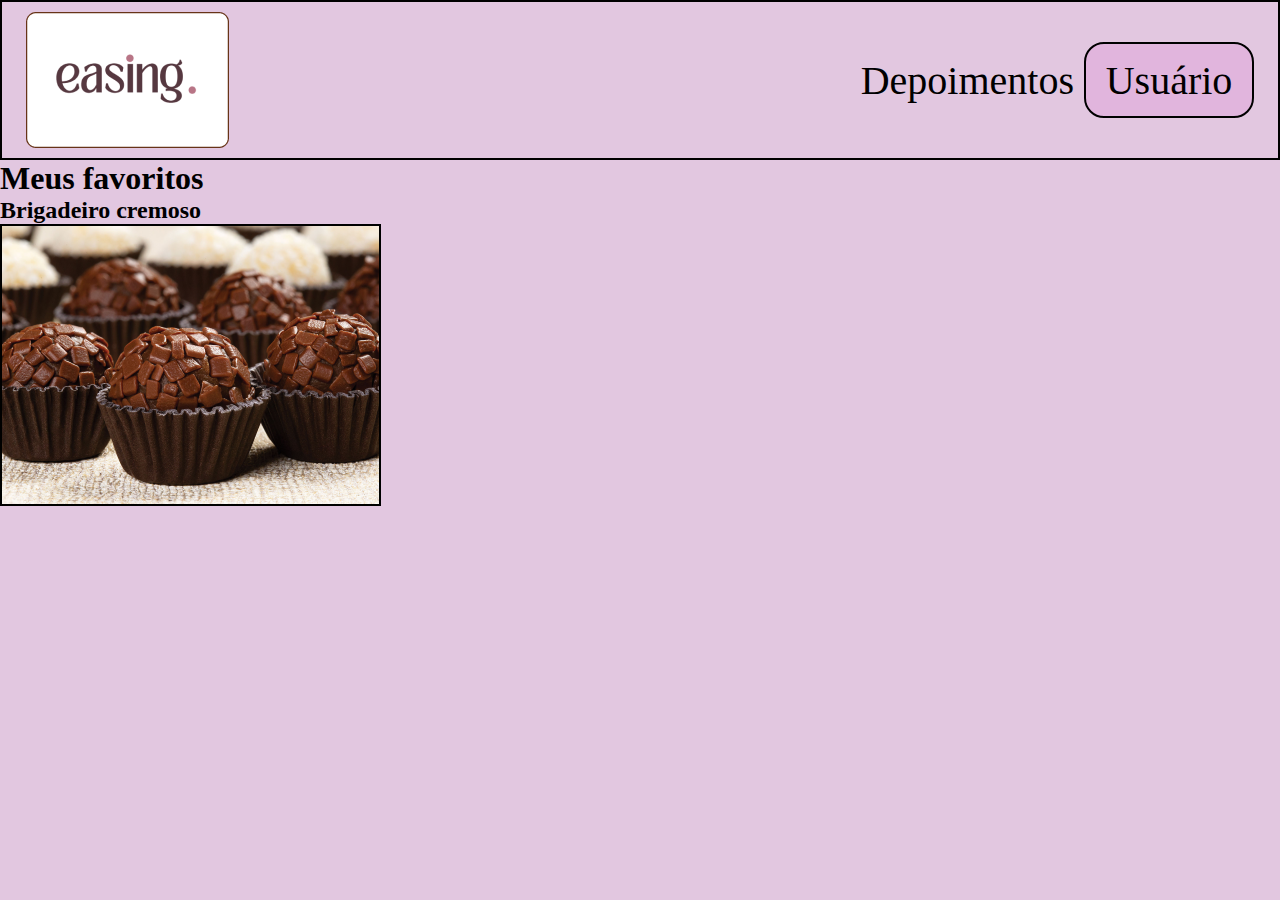
<file: Favoritos/index.html>
<!DOCTYPE html>
<html lang="pt-bbr">
<head>
    <meta charset="UTF-8">
    <meta http-equiv="X-UA-Compatible" content="IE=edge">
    <meta name="viewport" content="width=device-width, initial-scale=1.0">
    <title>Favoritos</title>
<link rel="stylesheet" href="style.css">
    
</head>

<body>
    
    <header class="cabecalho">
        <img class="logotipo" src="logo.png" alt="logo da empresa">
        <nav class="cabecalho-menu">
        <a class="cabecalho-depoimentos">Depoimentos</a>
        <button class="btn-usuário">Usuário</button>
        </nav>
    </header>

    <main class="conteudo">
        <h1>Meus favoritos</h1>

    <section class="receita1"></section>
            <div class="conteudo-principal-escrito">
                <h2 class="conteudo-principal-escrito-titulo">Brigadeiro cremoso</h2>
                <h3 class="conteudo-principal-escrito-receita"></h3>
            </div>
            <img class="img-brigadeiro" src="brigadeiro.png" alt="Imagem da receita">

    <!-- <section class="receita2"></section>
            <div class="conteudo-principal-escrito">
                <h2 class="conteudo-principal-escrito-titulo">XXXXXX</h2>
                <h3 class="conteudo-principal-escrito-receita">XXXXX</h3>
            </div>
            <img class="img-brigadeiro" src="brigadeiro.png" alt="Imagem da receita"> -->
    

    
</body>
</html>
</file>
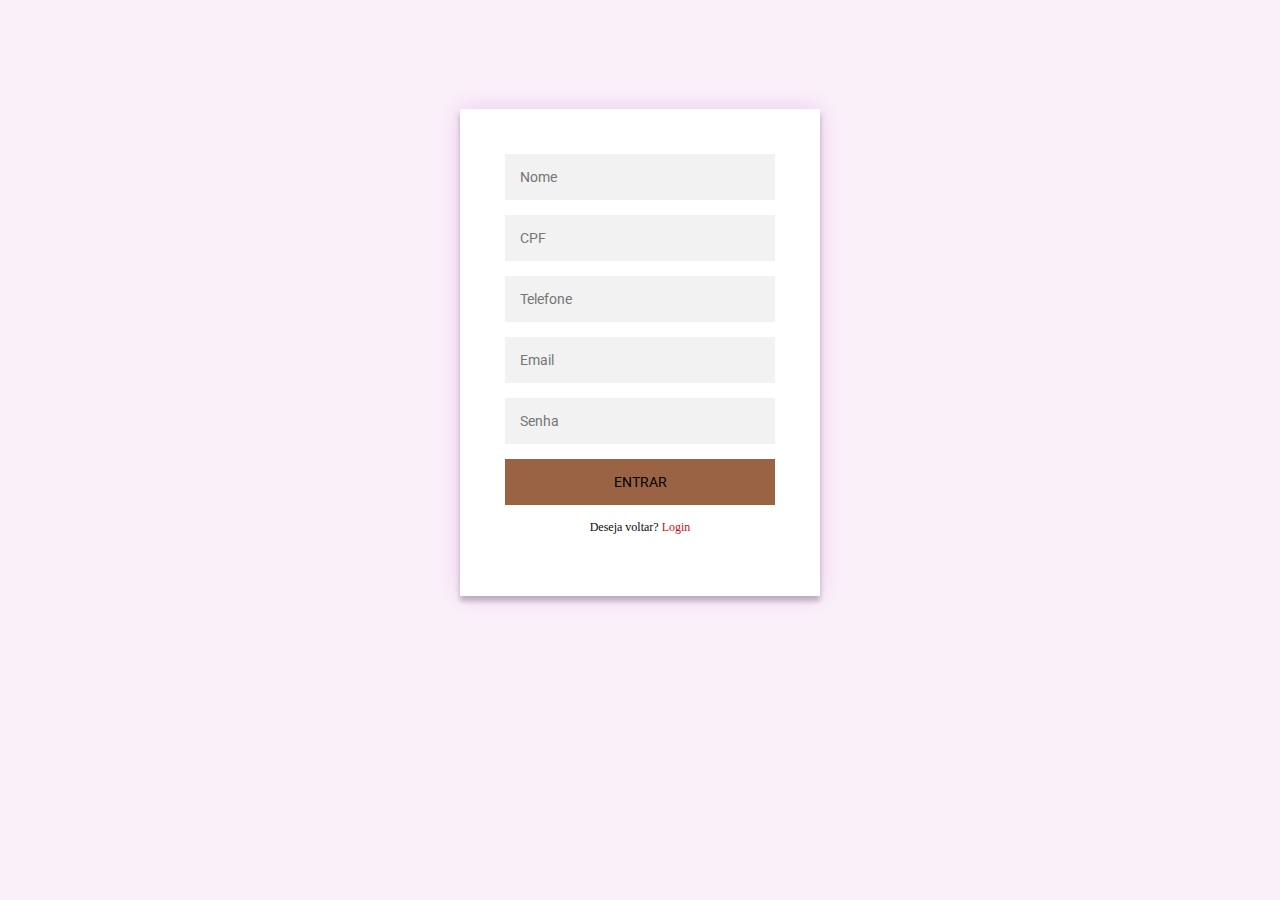
<file: src/cadastro/cadastro.html>
<html>
	<head>
		<meta http-equiv="Content-Type" content="text/html;charset=utf-8" />
		<script type="text/javascript"
			src="https://code.jquery.com/jquery-1.7.1.min.js"></script>
		<script type="text/javascript" src="cadastro_funcoes.js"></script>
		<link rel="stylesheet" href="style.css" type="text/css"/>
	</head>
	<body>
		<div class="background">
			<div class="form">
				<form id="frmCadastro">
					<input placeholder="Nome" type="text" id="nome"/>
					<input placeholder="CPF" type="text" id="cpf"/>
					<input placeholder="Telefone" type="text" id="telefone"/>
					<input placeholder="Email" type="text" id="email"/>
					<input placeholder="Senha" type="text" id="senha"/>
					<button type="submit" value="Salvar" id="btnSalvar">Entrar</button>
					<p class="message">Deseja voltar?  <a href="../login/login.html"> Login </a></p>
				</form>
			</div>
		</div>
		<table id="tblListar">

		</table>
	</body>
</html>
</file>
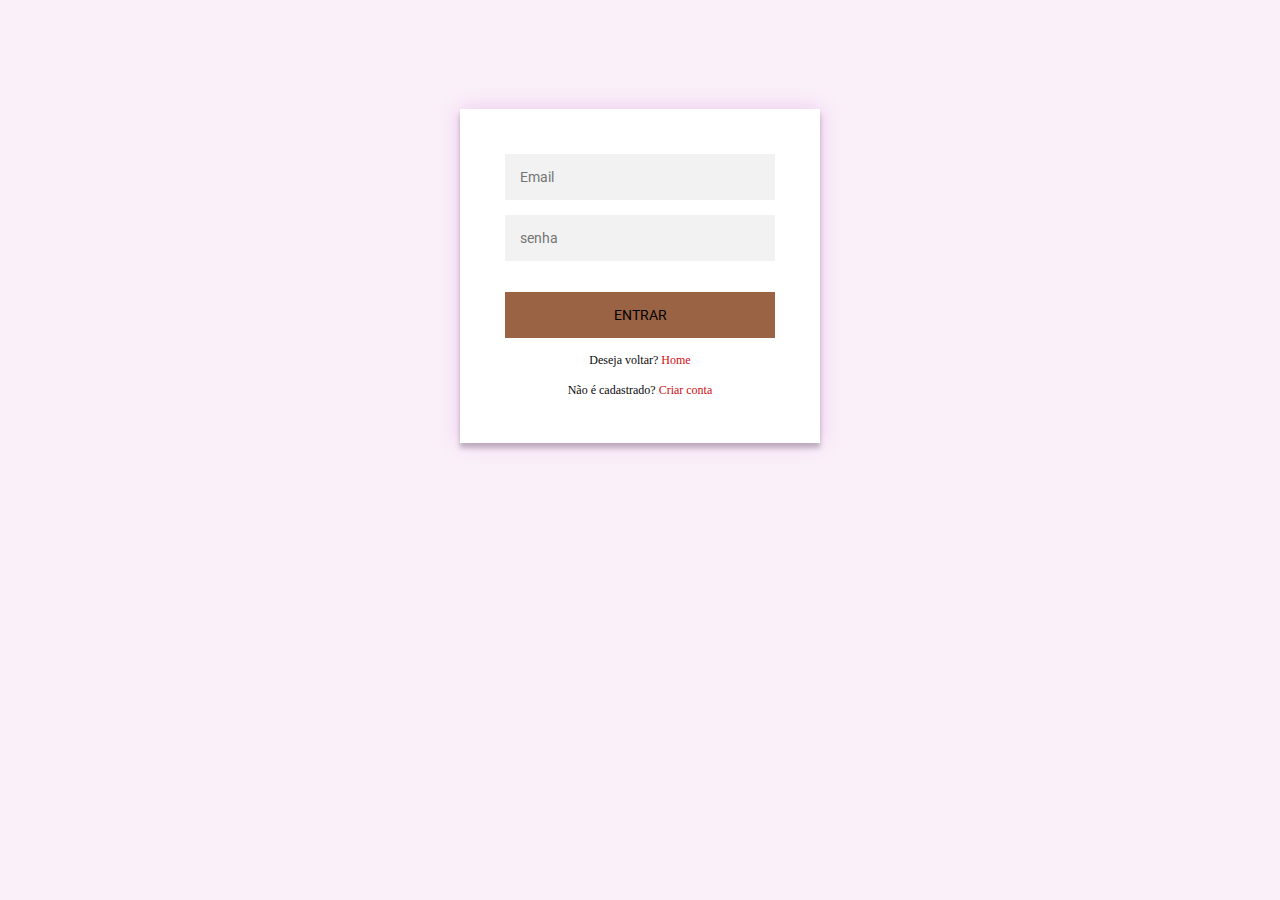
<file: src/login/login.html>
<!DOCTYPE html>
<html lang="pt-br">
  <head>
    <meta charset="UTF-8">
    <meta http-equiv="X-UA-Compatible" content="IE=edge">
    <meta name="viewport" content="width=device-width, initial-scale=1.0">
    <link rel="stylesheet" href="style.css">
    <script type="text/javascript"
      src="https://code.jquery.com/jquery-1.7.1.min.js"></script>
    <title>login</title>
  </head>
  <body>

    <div class="background">
      <div class="form">
        <form id="frmCadastro">
          <input type="text" placeholder="Email" id="email"/>
          <input type="password" placeholder="senha" id="senha"/>
        </form>
        <p></p>
        <button type="submit" id="btnLogar">Entrar</button>
        <p class="message">Deseja voltar? <a href="../../index.html"> Home </a></p>
        <p class="message">Não é cadastrado? <a
            href="../cadastro/cadastro.html"> Criar conta</a></p>
      </div>
    </div>

    <table id="tblListar">

    </table>
    <script type="text/javascript" src="login_funcoes.js"></script>
  </body>
</html>
</file>
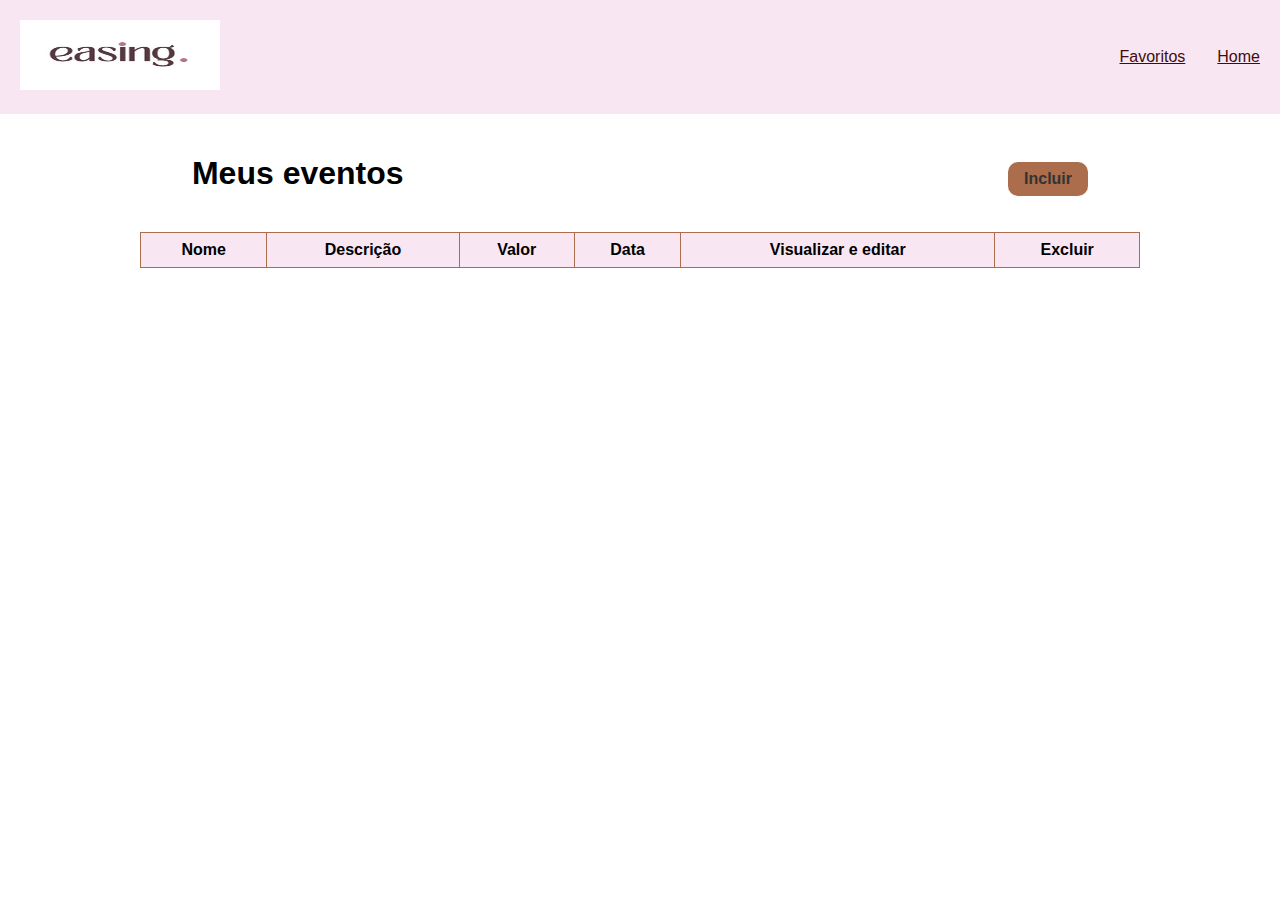
<file: src/tabela/tabela.html>
<!DOCTYPE html>
<html lang="pt-br">
<head>
  <meta charset="UTF-8">
  <meta http-equiv="X-UA-Compatible" content="IE=edge">
  <meta name="viewport" content="width=device-width, initial-scale=1.0">
  <title>CRUD</title>
  <link rel="stylesheet" href="style.css">
  <link href='https://unpkg.com/boxicons@2.1.1/css/boxicons.min.css' rel='stylesheet'>
</head>
<body>
  <header class="header">
    <div class="logo">
      <img src="../imagens/logo.ico"  height="70px" width="30px">
    </div>
    <nav class="cabeçalho-menu">
      <a class="cabeçalho-menu-item" href="../favoritos/index.html">Favoritos</a>
      <a class="cabeçalho-menu-item" href="../../index.html">Home</a>
   </nav>
    </nav>
  </header>
  <div class="container">
    <div class="line">
      <h1 class="title">Meus eventos</h1>
      <button onclick="openModal()" class="btn-new">Incluir</button>
    </div>
    <div class="divTable">
      <table>
        <thead>
          <tr>
            <th>Nome</th>
            <th>Descrição</th>
            <th>Valor</th>
            <th>Data</th>
            <th class="acao">Visualizar e editar</th>
            <th class="acao">Excluir</th>
          </tr>
        </thead>
        <tbody>
        </tbody>
      </table>
    </div>
  </div>
  <div class="modal-container">
    <div class="modal">
      <form>
        <label for="m-Nome">Nome</label>
        <input id="m-Nome" type="text" required />

        <label for="m-Descrição">Descrição</label>
        <input id="m-Descrição" type="text" required />

        <label for="m-Valor">Valor</label>
        <input id="m-Valor" type="number" required />

        <label for="m-Data">Data</label>
        <input id="m-Data" type="date" required />

        <button id="btnSalvar">Salvar</button>
      </form>
    </div>
  </div>
  <script src="script.js"></script>
</body>
</html>
</file>
<file: Favoritos/style.css>
*{
    margin: 0;
    padding: 0;
    box-sizing: border-box;
    text-decoration: none;
}

body {

    background: #e2c7e0;
}
.cabecalho {
    display: flex;
    flex-direction: row;
    align-items: center;
    justify-content: space-between;
    padding: 24px;
    width: 100%;
    height: 160px;    
    border: 2px solid #000000;
    font-family: 'Roboto';
    font-style: normal; 
    font-weight: 400;
    font-size: 40px;
    line-height: 47px;
    text-align: center;

}

.btn-usuário{
    box-sizing: border-box;
    width: 170px;
    height: 76px;
    background: #D41FC21A;
    border: 2px solid #000000;
    border-radius: 20px;
    font-family: 'Roboto';
    font-style: normal; 
    font-weight: 400;
    font-size: 40px;
    line-height: 47px;
    text-align: center;
}
</file>
<file: src/cadastro/style.css>
@import url(https://fonts.googleapis.com/css?family=Roboto:300);

.background {
  width: 360px;
  padding: 8% 0 0;
  margin: auto;
}
.form {
  position: relative;
  z-index: 1;
  background: #FFFFFF;
  max-width: 360px;
  margin: 0 auto 100px;
  padding: 45px;
  text-align: center;
  box-shadow: 0 0 20px 0 rgba(180, 33, 193, 0.2), 0 5px 5px 0 rgba(0, 0, 0, 0.24);
}
.form input {
  font-family: "Roboto", sans-serif;
  outline: 0;
  background: #f2f2f2;
  width: 100%;
  border: 0;
  margin: 0 0 15px;
  padding: 15px;
  box-sizing: border-box;
  font-size: 14px;
}
.form button {
  font-family: "Roboto", sans-serif;
  text-transform: uppercase;
  outline: 0;
  background: #996344;
  width: 100%;
  border: 0;
  padding: 15px;
  color: #000000;
  font-size: 14px;
  -webkit-transition: all 0.3 ease;
  transition: all 0.3 ease;
  cursor: pointer;
}
.form button:hover,.form button:active,.form button:focus {
  background: #dbacd3;
}
.form .message {
  margin: 15px 0 0;
  color: #090909;
  font-size: 12px;
}
.form .message a {
  color: #cf0e0e;
  text-decoration: none;
}
.form .register-form {
  display: none;
}
.container {
  position: relative;
  z-index: 1;
  max-width: 300px;
  margin: 0 auto;
}
body {
  background: #f7e6f59b; }
</file>
<file: src/login/style.css>
@import url(https://fonts.googleapis.com/css?family=Roboto:300);

.background {
  width: 360px;
  padding: 8% 0 0;
  margin: auto;
}
.form {
  position: relative;
  z-index: 1;
  background: #FFFFFF;
  max-width: 360px;
  margin: 0 auto 100px;
  padding: 45px;
  text-align: center;
  box-shadow: 0 0 20px 0 rgba(180, 33, 193, 0.2), 0 5px 5px 0 rgba(0, 0, 0, 0.24);
}
.form input {
  font-family: "Roboto", sans-serif;
  outline: 0;
  background: #f2f2f2;
  width: 100%;
  border: 0;
  margin: 0 0 15px;
  padding: 15px;
  box-sizing: border-box;
  font-size: 14px;
}
.form button {
  font-family: "Roboto", sans-serif;
  text-transform: uppercase;
  outline: 0;
  background: #996344;
  width: 100%;
  border: 0;
  padding: 15px;
  color: #000000;
  font-size: 14px;
  -webkit-transition: all 0.3 ease;
  transition: all 0.3 ease;
  cursor: pointer;
}
.form button:hover,.form button:active,.form button:focus {
  background: #dbacd3;
}
.form .message {
  margin: 15px 0 0;
  color: #090909;
  font-size: 12px;
}
.form .message a {
  color: #cf0e0e;
  text-decoration: none;
}
.form .register-form {
  display: none;
}
.container {
  position: relative;
  z-index: 1;
  max-width: 300px;
  margin: 0 auto;
}
body {
  background: #f7e6f59b; }
</file>
<file: src/tabela/style.css>
body {
  margin: 0;
  padding: 0;
  font-family: Arial, sans-serif;
}

.header {
  display: flex;
  align-items: center;
  justify-content: space-between;
  background-color: #f9e6f3;
  color: #000000;
  padding: 20px;
}

.logo img {
  width: 200px;
}


.cabeçalho-menu {
  display: flex;
  gap: 32px;    
 }
 

.cabeçalho-menu-item {
  font-family: 'Roboto', sans-serif;
  color: #3F0D0D;
  font-weight: 400;
  font-size: 40;
 }

.navbar ul {
  list-style-type: none;
  margin: 0;
  padding: 0;
  display: flex;
}

.navbar li {
  margin-left: 10px;
}

.navbar li a {
  color: #040404;
  text-decoration: none;
  font-weight: bold;
}

.container {
  max-width: 1000px;
  margin: 0 auto;
  padding: 20px;
}

.line {
  text-align: center;
}


.title {
  margin-bottom: 20px;
  display:inline-block;
}

.btn-new {
  margin-left: 60%;
  background-color: #ab6d4c;
  color: #333;
  border: none;
  padding: 8px 16px;
  font-size: 16px;
  font-weight: bold;
  border-radius: 10px;
  cursor: pointer;
}

.btn-new:hover {
  background-color: #eec0da;
}

.divTable {
  margin-top: 20px;
}

table {
  width: 100%;
  border-collapse: collapse;
}

th,
td {
  border: 1px solid #ab6d4c;
  padding: 8px;
}

th {
  background-color: #f9e6f3;
}

.acao {
  text-align: center;
}

.modal-container {
  display: none;
  position: fixed;
  top: 0;
  left: 0;
  right: 0;
  bottom: 0;
  background-color: rgba(245, 234, 240, 0.5);
  z-index: 9999;
}

.modal {
  background-color: #fff;
  width: 400px;
  max-width: 90%;
  margin: 100px auto;
  padding: 20px;
  border-radius: 5px;
  box-shadow: 0 0 10px rgba(0, 0, 0, 0.2);
}

.modal form {
  display: flex;
  flex-direction: column;
}

.modal label {
  margin-top: 10px;
}

.modal input,
.modal button {
  margin-top: 5px;
  padding: 8px;
}

.modal button {
  background-color: #ab6d4c;
  color: #000000;
  border: none;
  font-size: 16px;
  font-weight: bold;
  cursor: pointer;
}

.modal button:hover {
  background-color: #eec0da;
}
</file>
